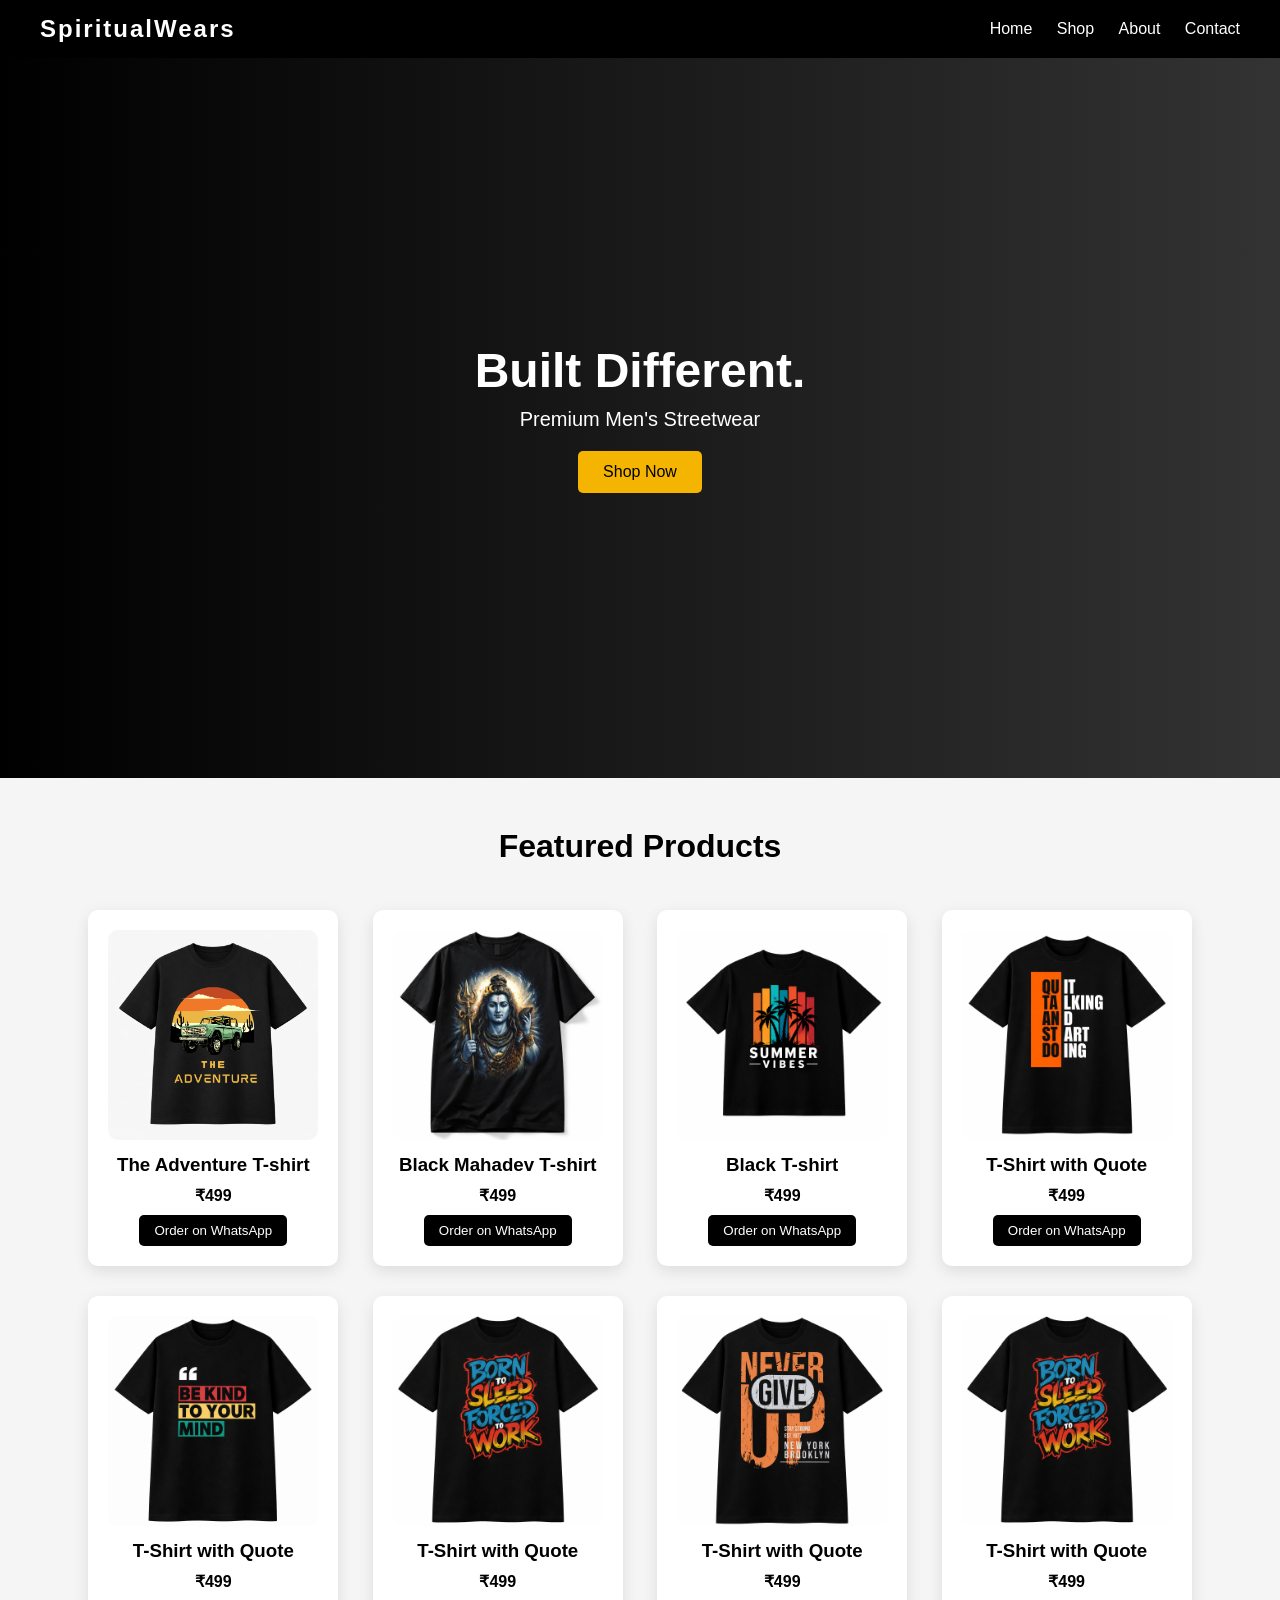
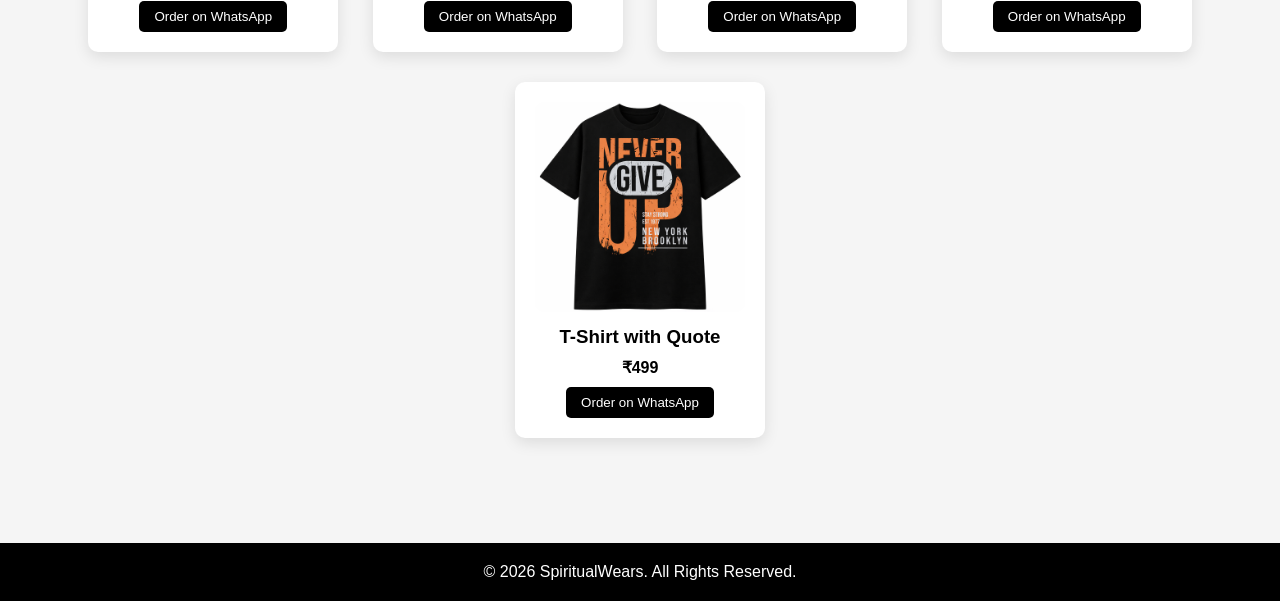
<file: index.html>
<!DOCTYPE html>
<html>
<head>
    <title>SpiritualWears - Men's Fashion</title>
    <link rel="stylesheet" href="SpiritualWears.css">
    <script src="cart.js"></script>
</head>
<body>

<header>
    <h1>SpiritualWears</h1>
    <nav>
        <a href="index.html">Home</a>
        <a href="shop.html">Shop</a>
        <a href="about.html">About</a>
        <a href="contact.html">Contact</a>
    </nav>

</header>

<section class="hero">
    <h2>Built Different.</h2>
    <p>Premium Men's Streetwear</p>
    <button onclick="shopNow()">Shop Now</button>
</section>

<section class="products">
    <h2>Featured Products</h2>
    <div class="product">
        <img src="Adventure.png" width="200">
        <h3>The Adventure T-shirt</h3>
        <p>₹499</p>
        <button onclick="orderNow()">Order on WhatsApp</button>
    </div>
    <div class="product">
        <img src="Mahadev.png" width="200">
        <h3>Black Mahadev T-shirt</h3>
        <p>₹499</p>
        <button onclick="orderNow()">Order on WhatsApp</button>
    </div>
    <div class="product">
        <img src="SummerVibes.png" width="200">
        <h3>Black T-shirt</h3>
        <p>₹499</p>
        <button onclick="orderNow()">Order on WhatsApp</button>
    </div>
    <div class="product">
        <img src="Quote - 1.png" width="200">
        <h3>T-Shirt with Quote</h3>
        <p>₹499</p>
        <button onclick="orderNow()">Order on WhatsApp</button>
    </div>
    <div class="product">
        <img src="Quote - 2.png" width="200">
        <h3>T-Shirt with Quote</h3>
        <p>₹499</p>
        <button onclick="orderNow()">Order on WhatsApp</button>
    </div>
    <div class="product">
        <img src="Quote - 3.png" width="200">
        <h3>T-Shirt with Quote</h3>
        <p>₹499</p>
        <button onclick="orderNow()">Order on WhatsApp</button>
    </div>
    <div class="product">
        <img src="Quote - 4.png" width="200">
        <h3>T-Shirt with Quote</h3>
        <p>₹499</p>
        <button onclick="orderNow()">Order on WhatsApp</button>
    </div>
    <div class="product">
        <img src="Quote - 3.png" width="200">
        <h3>T-Shirt with Quote</h3>
        <p>₹499</p>
        <button onclick="orderNow()">Order on WhatsApp</button>
    </div>
    <div class="product">
        <img src="Quote - 4.png" width="200">
        <h3>T-Shirt with Quote</h3>
        <p>₹499</p>
        <button onclick="orderNow()">Order on WhatsApp</button>
    </div>
</section>

<footer>
    <p>© 2026 SpiritualWears. All Rights Reserved.</p>
</footer>

</body>

</html>
</file>
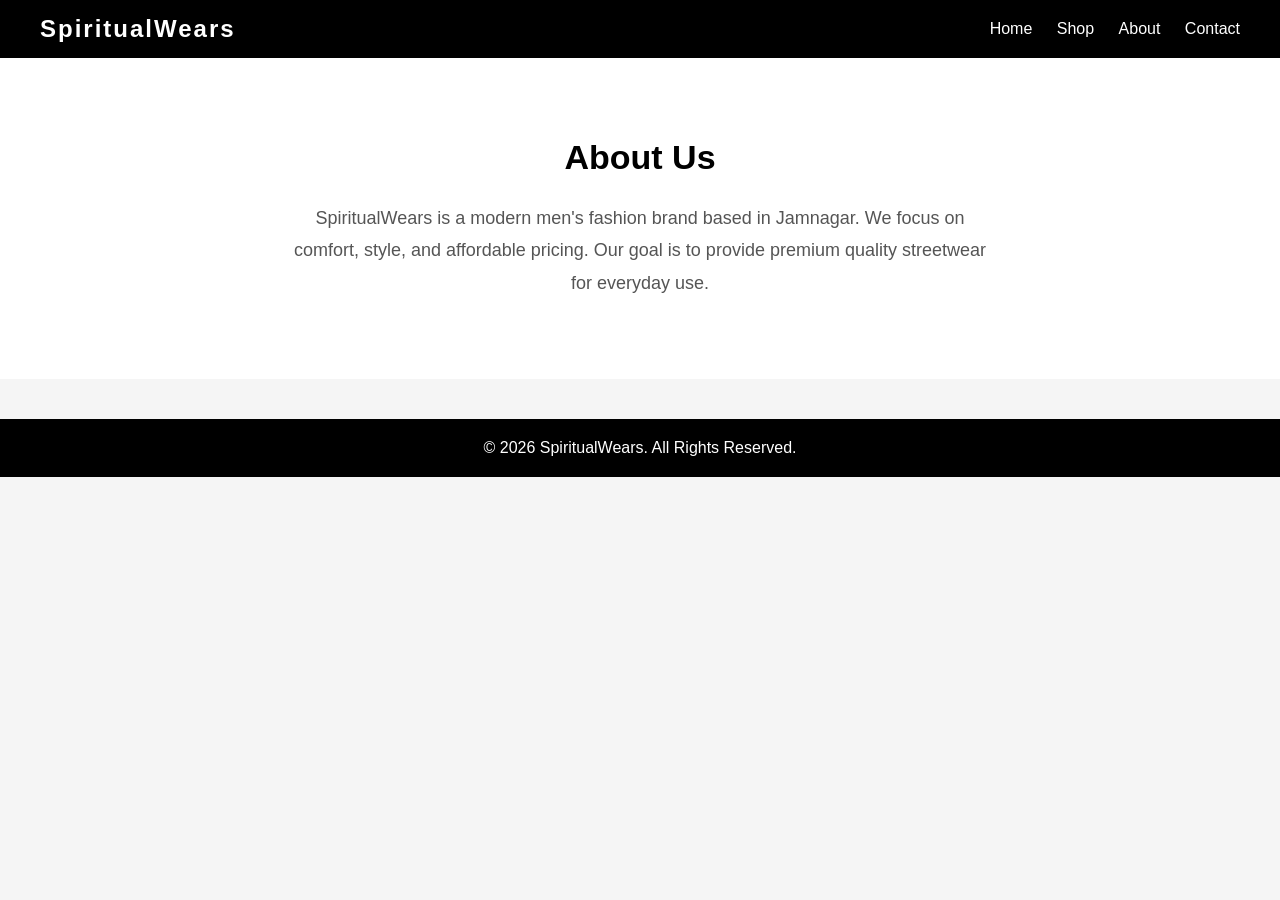
<file: about.html>
<!DOCTYPE html>
<html>
<head>
    <title>SpiritualWears - About</title>
    <link rel="stylesheet" href="SpiritualWears.css">
</head>
<body>

<header>
    <h1>SpiritualWears</h1>
    <nav>
        <a href="index.html">Home</a>
        <a href="shop.html">Shop</a>
        <a href="about.html">About</a>
        <a href="contact.html">Contact</a>
    </nav>
</header>

<section class="about">
    <h2>About Us</h2>
    <p>
        SpiritualWears is a modern men's fashion brand based in Jamnagar.
        We focus on comfort, style, and affordable pricing.
        Our goal is to provide premium quality streetwear for everyday use.
    </p>
</section>

<footer>
    <p>© 2026 SpiritualWears. All Rights Reserved.</p>
</footer>

</body>

</html>
</file>
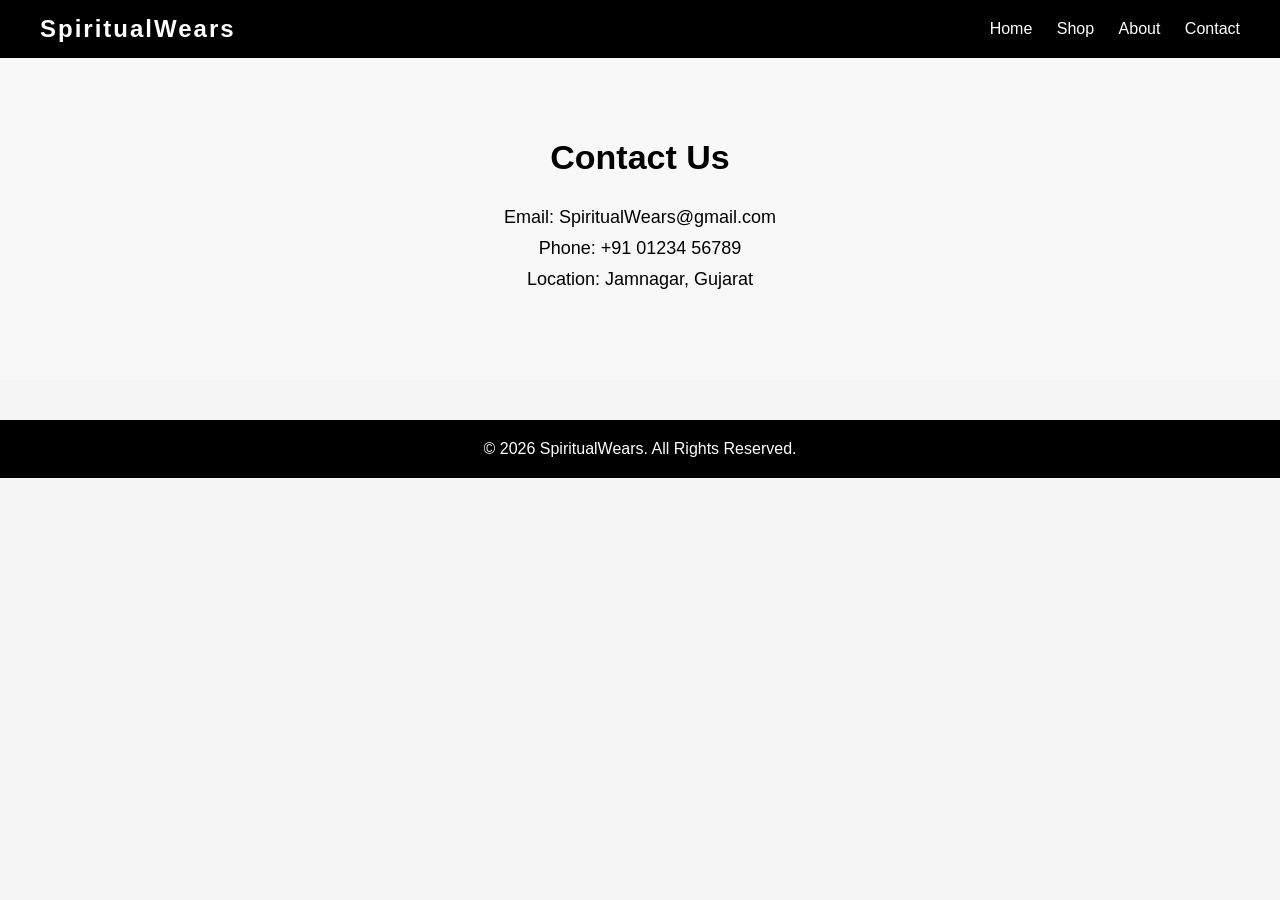
<file: contact.html>
<!DOCTYPE html>
<html>
<head>
    <title>SpiritualWears - Contact</title>
    <link rel="stylesheet" href="SpiritualWears.css">
    <script src="cart.js"></script>
</head>
<body>

<header>
    <h1>SpiritualWears</h1>
    <nav>
        <a href="index.html">Home</a>
        <a href="shop.html">Shop</a>
        <a href="about.html">About</a>
        <a href="contact.html">Contact</a>
    </nav>
</header>

<section class="contact">
    <h2>Contact Us</h2>
    <p>Email: SpiritualWears@gmail.com</p>
    <p>Phone: +91 01234 56789</p>
    <p>Location: Jamnagar, Gujarat</p>
</section>

<footer>
    <p>© 2026 SpiritualWears. All Rights Reserved.</p>
</footer>

</body>

</html>
</file>
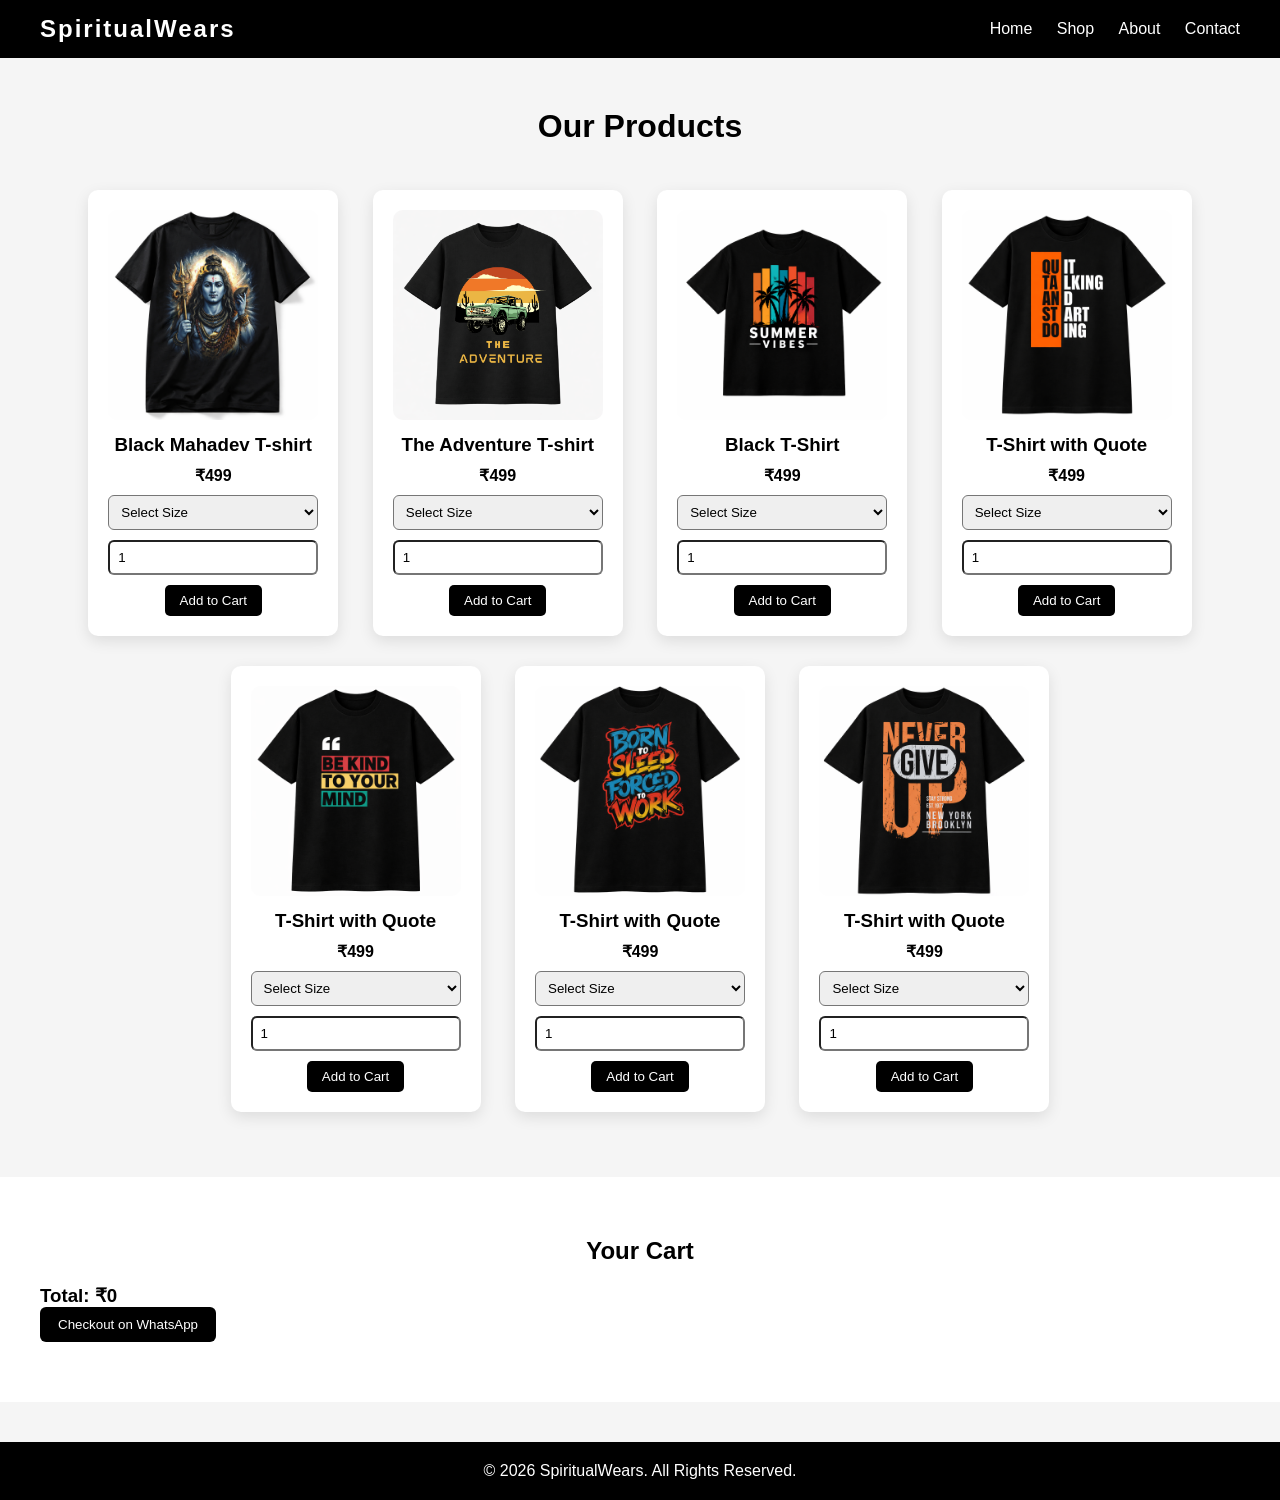
<file: shop.html>
<!DOCTYPE html>
<html>
<head>
    <title>SpiritualWears - Shop</title>
    <link rel="stylesheet" href="SpiritualWears.css">
    <script src="cart.js"></script>
</head>
<body>

<header>
    <h1>SpiritualWears</h1>
    <nav>
        <a href="index.html">Home</a>
        <a href="shop.html">Shop</a>
        <a href="about.html">About</a>
        <a href="contact.html">Contact</a>
    </nav>
</header>

<section class="products">
    <h2>Our Products</h2>

    <div class="product">
        <img src="Mahadev.png" alt="Black T-Shirt">
        <h3>Black Mahadev T-shirt</h3>
        <p>₹499</p>

        <select id="size">
            <option value="">Select Size</option>
            <option value="S">S</option>
            <option value="M">M</option>
            <option value="L">L</option>
            <option value="XL">XL</option>
        </select>

        <input type="number" id="quantity" value="1" min="1">

        <button onclick="addToCart()">Add to Cart</button>
    </div>

    <div class="product">
        <img src="Adventure.png" alt="Black T-Shirt">
        <h3>The Adventure T-shirt</h3>
        <p>₹499</p>

        <select id="size">
            <option value="">Select Size</option>
            <option value="S">S</option>
            <option value="M">M</option>
            <option value="L">L</option>
            <option value="XL">XL</option>
        </select>

        <input type="number" id="quantity" value="1" min="1">

        <button onclick="addToCart()">Add to Cart</button>
    </div>

    <div class="product">
        <img src="SummerVibes.png" alt="Black T-Shirt">
        <h3>Black T-Shirt</h3>
        <p>₹499</p>

        <select id="size">
            <option value="">Select Size</option>
            <option value="S">S</option>
            <option value="M">M</option>
            <option value="L">L</option>
            <option value="XL">XL</option>
        </select>

        <input type="number" id="quantity" value="1" min="1">

        <button onclick="addToCart()">Add to Cart</button>
    </div>

    <div class="product">
        <img src="Quote - 1.png" alt="Black T-Shirt">
        <h3>T-Shirt with Quote</h3>
        <p>₹499</p>

        <select id="size">
            <option value="">Select Size</option>
            <option value="S">S</option>
            <option value="M">M</option>
            <option value="L">L</option>
            <option value="XL">XL</option>
        </select>

        <input type="number" id="quantity" value="1" min="1">

        <button onclick="addToCart()">Add to Cart</button>
    </div>

    <div class="product">
        <img src="Quote - 2.png" alt="Black T-Shirt">
        <h3>T-Shirt with Quote</h3>
        <p>₹499</p>

        <select id="size">
            <option value="">Select Size</option>
            <option value="S">S</option>
            <option value="M">M</option>
            <option value="L">L</option>
            <option value="XL">XL</option>
        </select>

        <input type="number" id="quantity" value="1" min="1">

        <button onclick="addToCart()">Add to Cart</button>
    </div>

    <div class="product">
        <img src="Quote - 3.png" alt="Black T-Shirt">
        <h3>T-Shirt with Quote</h3>
        <p>₹499</p>

        <select id="size">
            <option value="">Select Size</option>
            <option value="S">S</option>
            <option value="M">M</option>
            <option value="L">L</option>
            <option value="XL">XL</option>
        </select>

        <input type="number" id="quantity" value="1" min="1">

        <button onclick="addToCart()">Add to Cart</button>
    </div>

    <div class="product">
        <img src="Quote - 4.png" alt="Black T-Shirt">
        <h3>T-Shirt with Quote</h3>
        <p>₹499</p>

        <select id="size">
            <option value="">Select Size</option>
            <option value="S">S</option>
            <option value="M">M</option>
            <option value="L">L</option>
            <option value="XL">XL</option>
        </select>

        <input type="number" id="quantity" value="1" min="1">

        <button onclick="addToCart()">Add to Cart</button>
    </div>
    
</section>

<!-- Cart Section -->

<section class="cart">
    <h2>Your Cart</h2>
    <ul id="cartItems"></ul>
    <h3>Total: ₹<span id="totalPrice">0</span></h3>
    <button onclick="checkout()">Checkout on WhatsApp</button>
</section>

<footer>
    <p>© 2026 SpiritualWears. All Rights Reserved.</p>
</footer>

</body>
</html>
</file>
<file: SpiritualWears.css>
/* Reset */
* {
    margin: 0;
    padding: 0;
    box-sizing: border-box;
    font-family: Arial, sans-serif;
}

/* Body */
body {
    background-color: #f5f5f5;
}

/* Header */
header {
    background-color: #000;
    color: #fff;
    padding: 15px 40px;
    display: flex;
    justify-content: space-between;
    align-items: center;
}

header h1 {
    font-size: 24px;
    letter-spacing: 2px;
}

nav a {
    color: #fff;
    text-decoration: none;
    margin-left: 20px;
    font-size: 16px;
}

nav a:hover {
    color: #f4b400;
}

/* Hero Section */
.hero {
    height: 80vh;
    background: linear-gradient(to right, #000, #333);
    color: white;
    display: flex;
    flex-direction: column;
    justify-content: center;
    align-items: center;
    text-align: center;
}

.hero h2 {
    font-size: 48px;
    margin-bottom: 10px;
}

.hero p {
    font-size: 20px;
    margin-bottom: 20px;
}

.hero button {
    padding: 12px 25px;
    border: none;
    background-color: #f4b400;
    color: #000;
    font-size: 16px;
    cursor: pointer;
    border-radius: 5px;
}

.hero button:hover {
    background-color: #fff;
}

/* Products Section */
.products {
    padding: 50px 40px;
    text-align: center;
}

.products h2 {
    margin-bottom: 30px;
    font-size: 32px;
}

.product {
    background-color: white;
    padding: 20px;
    margin: 15px;
    display: inline-block;
    width: 250px;
    border-radius: 10px;
    box-shadow: 0 5px 15px rgba(0,0,0,0.1);
    transition: 0.3s;
}

.product:hover {
    transform: translateY(-10px);
}

.product img {
    width: 100%;
    border-radius: 10px;
}

.product h3 {
    margin: 10px 0;
}

.product p {
    font-weight: bold;
    margin-bottom: 10px;
}

.product button {
    padding: 8px 15px;
    border: none;
    background-color: #000;
    color: #fff;
    cursor: pointer;
    border-radius: 5px;
}

.product button:hover {
    background-color: #f4b400;
    color: #000;
}

/* Footer */
footer {
    background-color: #000;
    color: white;
    text-align: center;
    padding: 20px;
    margin-top: 40px;
}

/* Mobile Responsive */
@media (max-width: 768px) {
    header {
        flex-direction: column;
    }

    nav {
        margin-top: 10px;
    }

    .hero h2 {
        font-size: 32px;
    }

    .product {
        width: 90%;
    }
}

/* Size Dropdown */
.product select {
    width: 100%;
    padding: 8px;
    margin-bottom: 10px;
    border-radius: 6px;
}

/* Cart Section */
.cart {
    padding: 60px 40px;
    background-color: #fff;
}

.cart h2 {
    text-align: center;
    margin-bottom: 20px;
}

.cart ul {
    list-style: none;
    max-width: 400px;
    margin: auto;
}

.cart li {
    background: #f4f4f4;
    padding: 10px;
    margin: 8px 0;
    border-radius: 6px;
}

.product input {
    width: 100%;
    padding: 8px;
    margin-bottom: 10px;
    border-radius: 6px;
}

.cart {
    padding: 60px 40px;
    background: #fff;
}

.cart button {
    background: black;
    color: white;
    border: none;
    padding: 10px 18px;
    border-radius: 6px;
    cursor: pointer;
}

.cart button:hover {
    background: #f4b400;
    color: black;
}

*/shop

.product input {
    width: 100%;
    padding: 8px;
    margin-bottom: 10px;
    border-radius: 6px;
}

.cart {
    padding: 60px 40px;
    background: #fff;
}

.cart button {
    background: black;
    color: white;
    border: none;
    padding: 10px 18px;
    border-radius: 6px;
    cursor: pointer;
}

.cart button:hover {
    background: #f4b400;
    color: black;
}

/* Contact Section */
.contact {
    padding: 80px 40px;
    text-align: center;
    background-color: #f8f8f8;
}

.contact h2 {
    font-size: 34px;
    margin-bottom: 30px;
}

.contact p {
    font-size: 18px;
    margin: 10px 0;
}

/* Contact Form (Optional - If You Add Form) */
.contact form {
    max-width: 500px;
    margin: 30px auto;
}

.contact input,
.contact textarea {
    width: 100%;
    padding: 10px;
    margin: 10px 0;
    border: 1px solid #ccc;
    border-radius: 6px;
}

.contact button {
    background: black;
    color: white;
    border: none;
    padding: 10px 18px;
    border-radius: 6px;
    cursor: pointer;
}

.contact button:hover {
    background: #f4b400;
    color: black;
}

/* About Section */
.about {
    padding: 80px 40px;
    text-align: center;
    background-color: white;
}

.about h2 {
    font-size: 34px;
    margin-bottom: 25px;
}

.about p {
    max-width: 700px;
    margin: auto;
    line-height: 1.8;
    font-size: 18px;
    color: #555;
}
</file>
